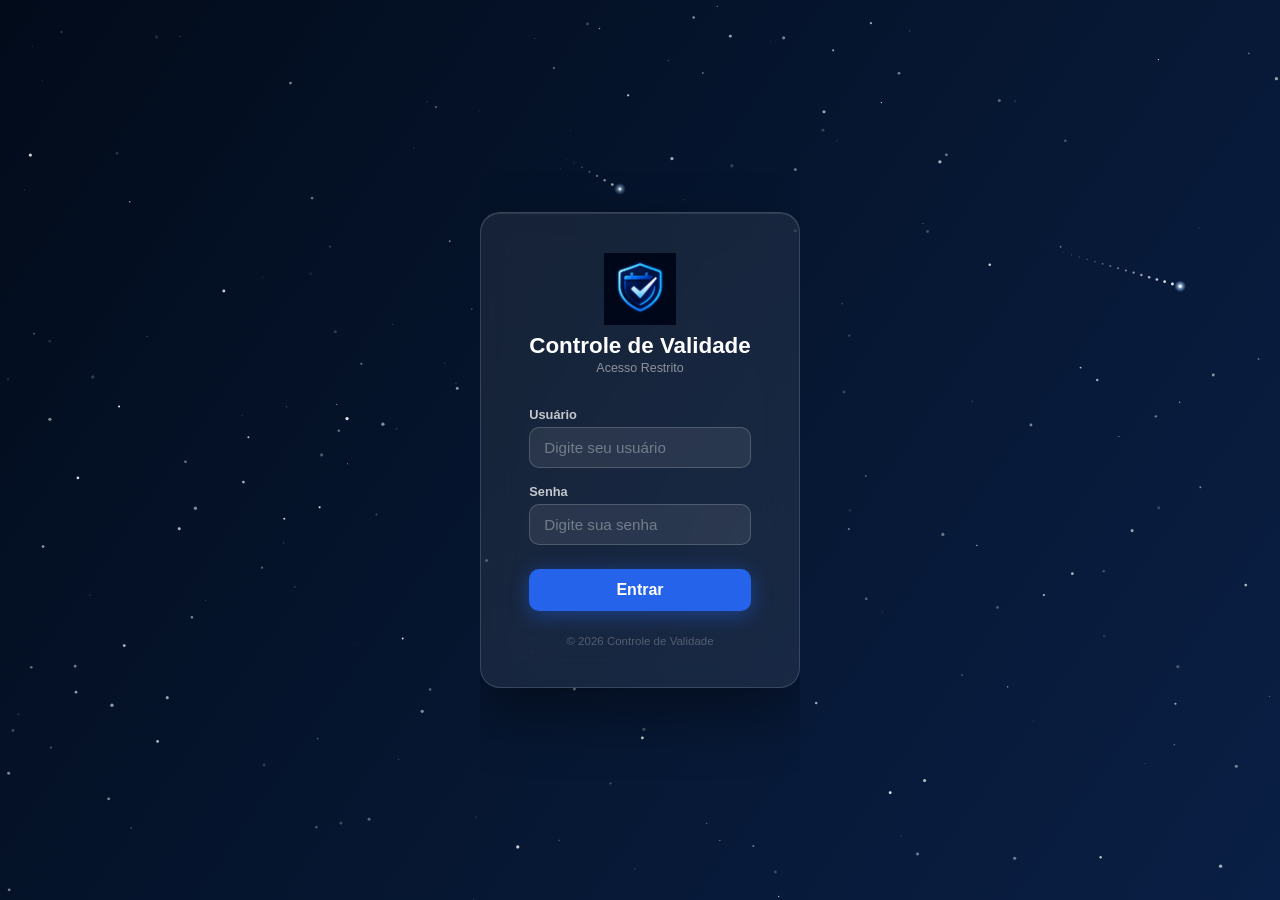
<file: login.html>
<!DOCTYPE html>
<html lang="pt-BR">
<head>
    <meta charset="UTF-8">
    <meta name="viewport" content="width=device-width, initial-scale=1.0">
    <title>Login — Controle de Validade</title>
    <style>
        * { margin: 0; padding: 0; box-sizing: border-box; }
        html, body {
            font-family: 'Segoe UI', Arial, sans-serif;
            background: #020b1a;
            min-height: 100vh;
            display: flex;
            align-items: center;
            justify-content: center;
            overflow: hidden;
        }

        #canvas-estrelas {
            position: fixed;
            top: 0; left: 0;
            width: 100%; height: 100%;
            z-index: 0;
            pointer-events: none;
        }

        .login-card {
            position: relative;
            z-index: 1;
            background: rgba(255, 255, 255, 0.07);
            backdrop-filter: blur(18px);
            -webkit-backdrop-filter: blur(18px);
            border-radius: 20px;
            padding: 2.5rem 3rem;
            width: 100%;
            max-width: 380px;
            border: 1px solid rgba(255, 255, 255, 0.15);
            box-shadow: 0 25px 60px rgba(0, 0, 0, 0.4), inset 0 1px 0 rgba(255,255,255,0.1);
        }
        .login-logo {
            text-align: center;
            margin-bottom: 2rem;
        }
        .login-logo .icone { font-size: 2.8rem; display: block; margin-bottom: 0.5rem; }
        .login-logo h1 { font-size: 1.4rem; font-weight: 700; color: #ffffff; }
        .login-logo p  { font-size: 0.78rem; color: rgba(255,255,255,0.5); margin-top: 2px; }

        .campo { margin-bottom: 1rem; }
        .campo label {
            display: block;
            font-size: 0.8rem;
            font-weight: 600;
            color: rgba(255,255,255,0.75);
            margin-bottom: 5px;
        }
        .campo input {
            width: 100%;
            padding: 11px 14px;
            border: 1.5px solid rgba(255,255,255,0.18);
            border-radius: 10px;
            font-size: 0.95rem;
            outline: none;
            background: rgba(255,255,255,0.08);
            color: #ffffff;
            transition: border-color 0.2s, box-shadow 0.2s, background 0.2s;
        }
        .campo input::placeholder { color: rgba(255,255,255,0.35); }
        .campo input:focus {
            border-color: rgba(88,166,255,0.7);
            background: rgba(255,255,255,0.13);
            box-shadow: 0 0 0 3px rgba(88,166,255,0.18);
        }
        .campo input.erro {
            border-color: rgba(248,113,113,0.7);
            box-shadow: 0 0 0 3px rgba(248,113,113,0.15);
        }

        .btn-entrar {
            width: 100%;
            padding: 12px;
            background: #2563eb;
            color: white;
            border: none;
            border-radius: 10px;
            font-size: 1rem;
            font-weight: 700;
            cursor: pointer;
            margin-top: 0.5rem;
            transition: background 0.2s, transform 0.1s, box-shadow 0.2s;
            box-shadow: 0 4px 20px rgba(37,99,235,0.45);
        }
        .btn-entrar:hover  { background: #1d4ed8; box-shadow: 0 4px 24px rgba(37,99,235,0.6); }
        .btn-entrar:active { transform: scale(0.98); }

        .msg-erro {
            background: rgba(220,38,38,0.2);
            color: #fca5a5;
            border: 1px solid rgba(220,38,38,0.35);
            border-radius: 8px;
            padding: 9px 12px;
            font-size: 0.82rem;
            font-weight: 500;
            margin-bottom: 1rem;
            display: none;
        }
        .msg-erro.visivel { display: block; }

        .rodape-login {
            text-align: center;
            margin-top: 1.5rem;
            font-size: 0.72rem;
            color: rgba(255,255,255,0.25);
        }
    </style>
</head>
<body>
    <canvas id="canvas-estrelas"></canvas>
    <div class="login-card">
        <div class="login-logo">
            <img src="[data-uri]" alt="Logo" style="width:72px;height:72px;object-fit:contain;display:block;margin:0 auto 0.5rem;">
            <h1>Controle de Validade</h1>
            <p>Acesso Restrito</p>
        </div>

        <div class="msg-erro" id="msg-erro">❌ Usuário ou senha incorretos.</div>

        <div class="campo">
            <label for="l-usuario">Usuário</label>
            <input type="text" id="l-usuario" placeholder="Digite seu usuário" autocomplete="off">
        </div>
        <div class="campo">
            <label for="l-senha">Senha</label>
            <input type="password" id="l-senha" placeholder="Digite sua senha">
        </div>

        <button class="btn-entrar" onclick="fazerLogin()">Entrar</button>

        <p class="rodape-login">&copy; 2026 Controle de Validade</p>
    </div>

    <script type="module" src="src/loginMain.js"></script>
</body>
</html>
</file>
